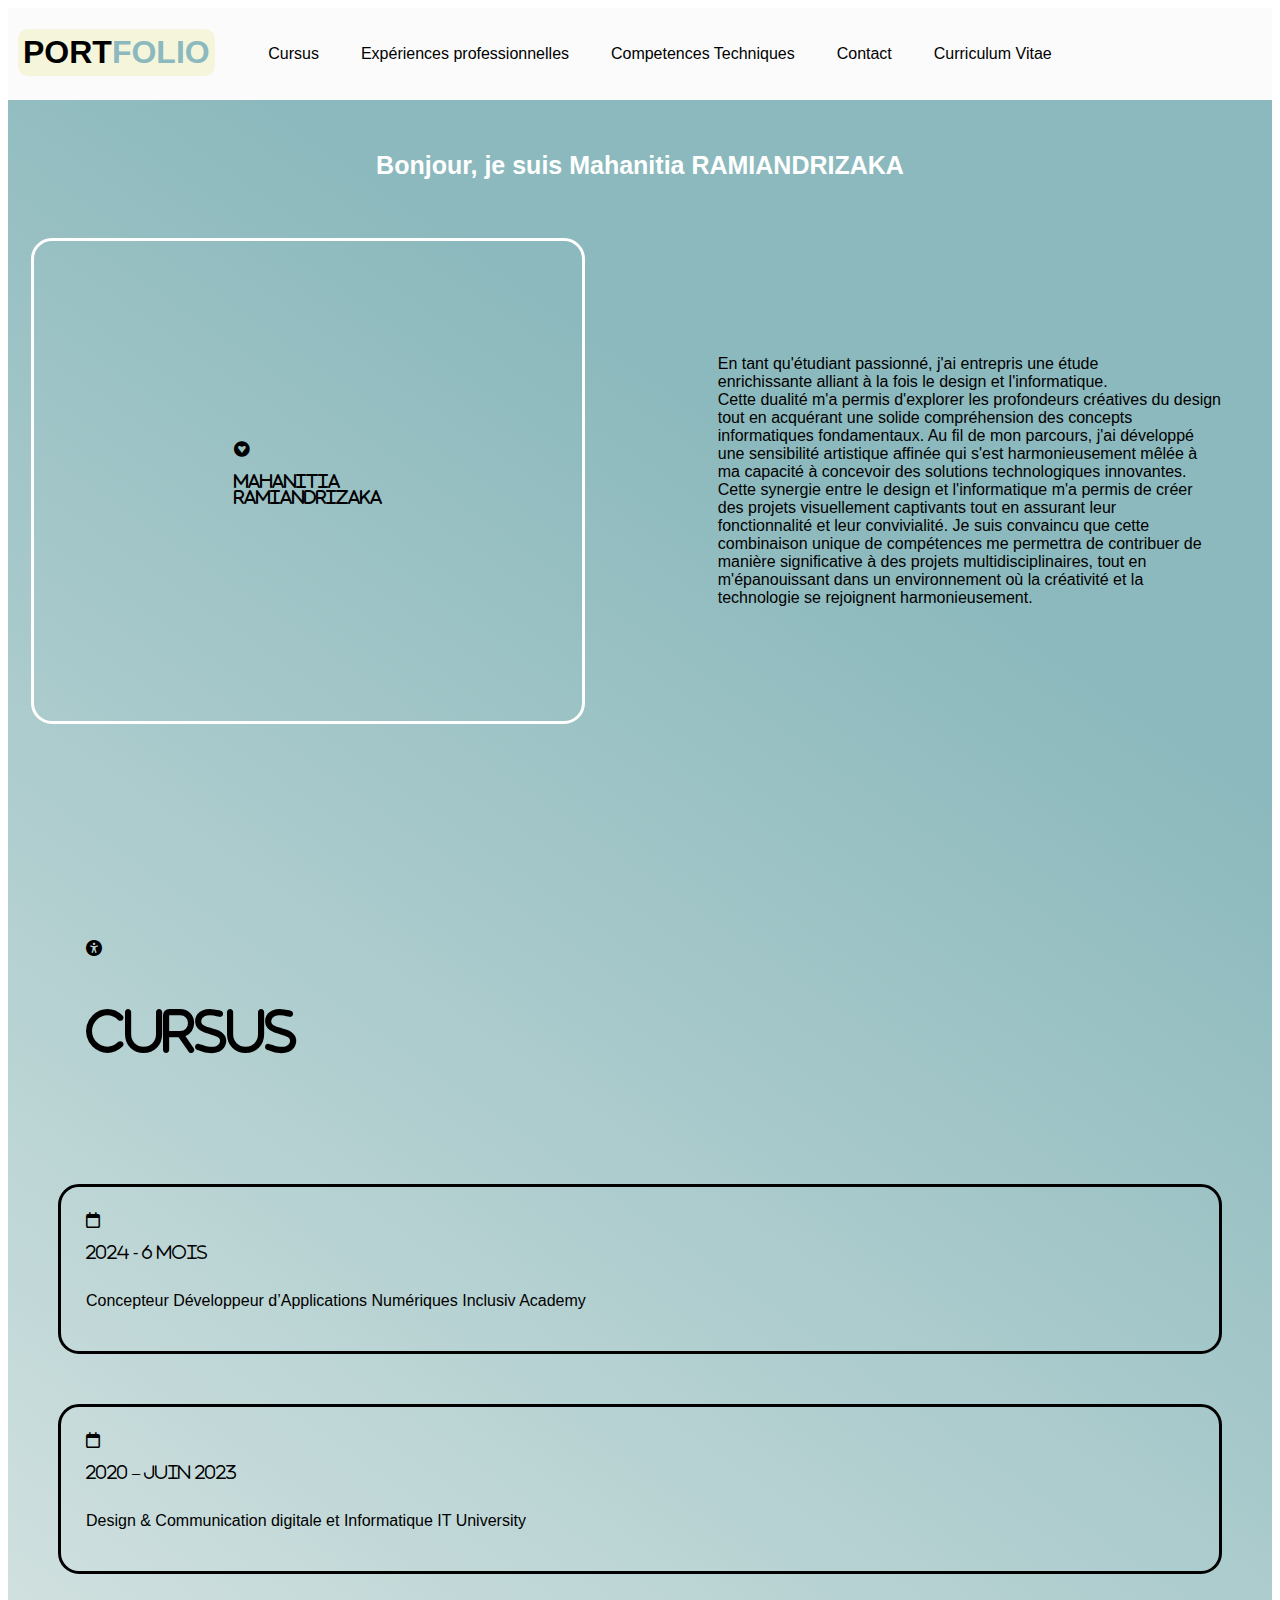
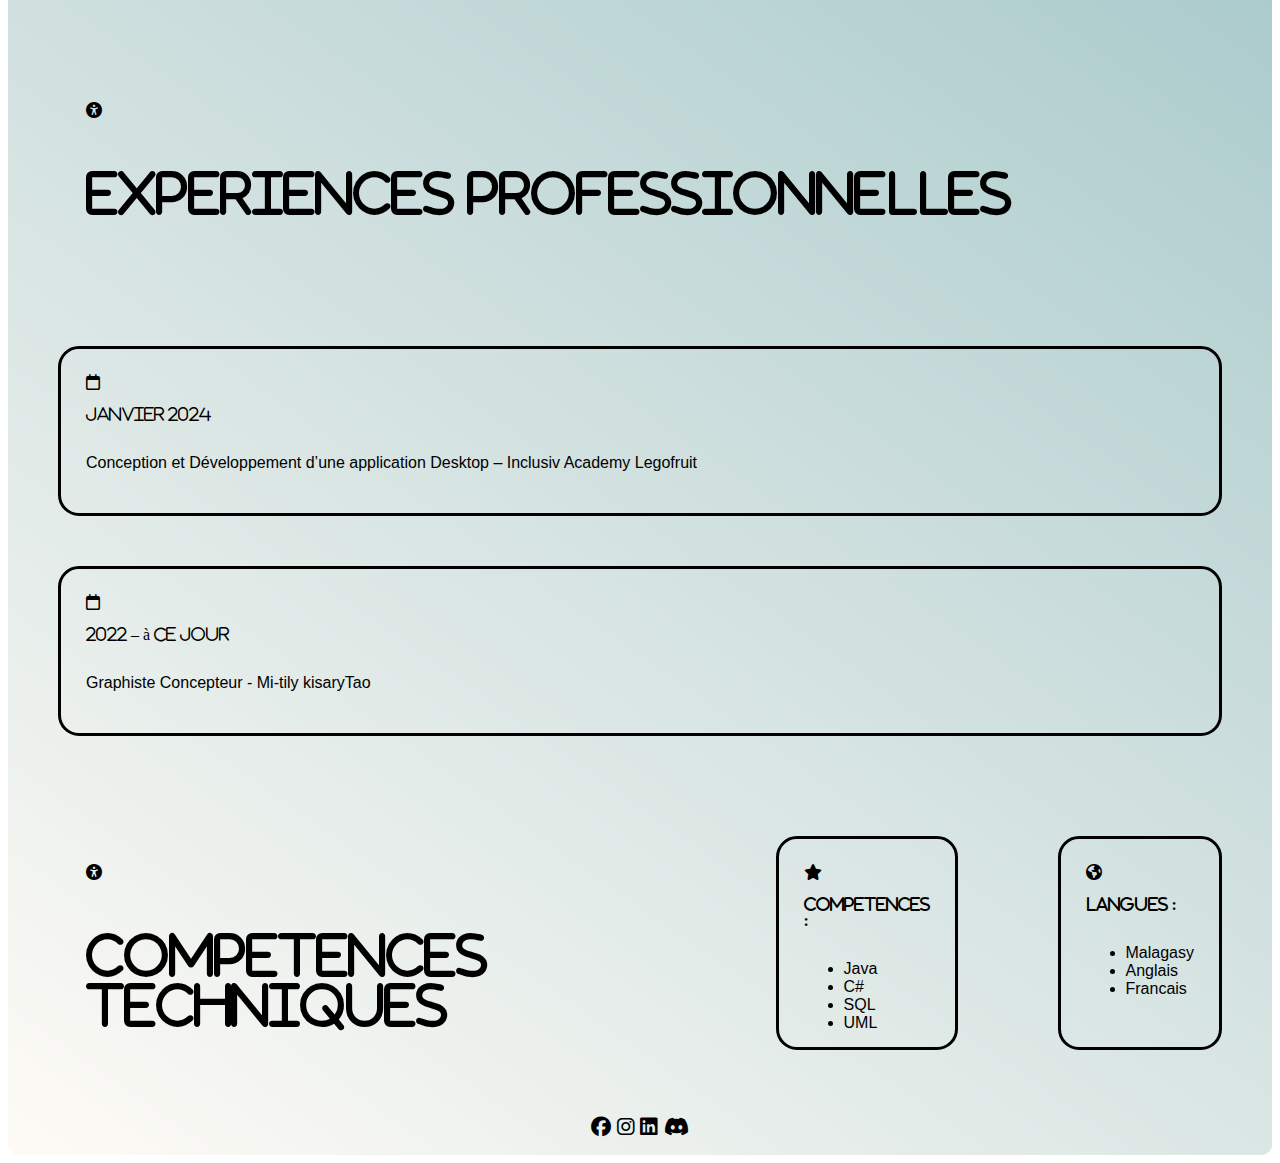
<file: index.html>
<!DOCTYPE html>
<html lang="en">
  <head>
    <meta charset="UTF-8" />
    <meta name="viewport" content="width=device-width, initial-scale=1.0" />
    <link rel="stylesheet" href="Assets/CSS/style.css" />
    <link
      rel="stylesheet"
      href="Assets/fontawesome-free-6.5.1-web/css/all.css"
    />

    <link
      rel="stylesheet"
      href="./Assets/bootstrap-5.3.2-dist/js/bootstrap.js"
    />
    <title>PORTFOLIO</title>
  </head>
  <body>
    <div class="root">
      <header class="home">
        <h1 class="portfolio">
          <a href="#">PORT<span style="color: #8cb9bd">FOLIO</span></a>
        </h1>
        <ul>
          <li><a href="#formations">Cursus</a></li>
          <li><a href="#experiences">Expériences professionnelles</a></li>
          <li><a href="#competences">Competences Techniques</a></li>
          <li><a href="./Page/contact.html">Contact</a></li>
          <li><a href="./Page/contact.html">Curriculum Vitae</a></li>
        </ul>
      </header>
      <section>
        <span>
          <p>
            <b>Bonjour, je suis Mahanitia RAMIANDRIZAKA</b>
          </p></span
        >
        <div class="prenom">
          <i class="fa-brands fa-gratipay">
            <p>
              mahanitia <br />
              RAMIANDRIZAKA
            </p></i
          >
        </div>
        <div class="speech">
          <p>
            En tant qu'étudiant passionné, j'ai entrepris une étude <br />
            enrichissante alliant à la fois le design et l'informatique.
            <br />Cette dualité m'a permis d'explorer les profondeurs créatives
            du design<br />
            tout en acquérant une solide compréhension des concepts<br />
            informatiques fondamentaux. Au fil de mon parcours, j'ai
            développé<br />
            une sensibilité artistique affinée qui s'est harmonieusement mêlée
            à<br />
            ma capacité à concevoir des solutions technologiques innovantes.<br />
            Cette synergie entre le design et l'informatique m'a permis de
            créer<br />
            des projets visuellement captivants tout en assurant leur<br />
            fonctionnalité et leur convivialité. Je suis convaincu que cette<br />
            combinaison unique de compétences me permettra de contribuer de<br />
            manière significative à des projets multidisciplinaires, tout en<br />
            m'épanouissant dans un environnement où la créativité et la<br />
            technologie se rejoignent harmonieusement.
          </p>
        </div>
      </section>

      <section_1 id="formations">
        <div class="formation">
          <i class="fa-solid fa-universal-access"><p>Cursus</p></i>
        </div>
        <div class="formation1">
          <i class="fa-regular fa-calendar"><p>2024 - 6 mois</p></i>
          <p class="p">
            Concepteur Développeur d’Applications Numériques Inclusiv Academy
          </p>
        </div>
        <div class="formation2">
          <i class="fa-regular fa-calendar"><p>2020 – Juin 2023</p></i>
          <p class="p">
            Design & Communication digitale et Informatique IT University
          </p>
        </div>
      </section_1>

      <section_2 id="experiences">
        <div class="experience">
          <i class="fa-solid fa-universal-access"
            ><p>Experiences professionnelles</p></i
          >
        </div>
        <div class="experience1">
          <i class="fa-regular fa-calendar"><p>Janvier 2024</p></i>
          <p class="p">
            Conception et Développement d’une application Desktop – Inclusiv
            Academy Legofruit
          </p>
        </div>
        <div class="experience2">
          <i class="fa-regular fa-calendar"><p>2022 – à ce jour</p></i>
          <p class="p">Graphiste Concepteur - Mi-tily kisaryTao</p>
        </div>
      </section_2>

      <section_3 id="competences">
        <div class="competence">
          <i class="fa-solid fa-universal-access"
            ><p>Competences Techniques</p></i
          >
        </div>
        <div class="competences">
          <i class="fa-solid fa-star"><p>Competences :</p></i>
          <ul class="p">
            <li>Java</li>
            <li>C#</li>
            <li>SQL</li>
            <li>UML</li>
          </ul>
        </div>
        <div class="langue">
          <i class="fa-solid fa-earth-americas"><p>Langues :</p></i>
          <ul class="p">
            <li>Malagasy</li>
            <li>Anglais</li>
            <li>Francais</li>
          </ul>
        </div>
      </section_3>

      <footer>
        <ul>
          <li>
            <a href="#"><i class="fa-brands fa-facebook"></i></a>
          </li>
          <li>
            <a href="#"><i class="fa-brands fa-instagram"></i></a>
          </li>
          <li>
            <a href="#"><i class="fa-brands fa-linkedin"></i></a>
          </li>
          <li>
            <a href="#"><i class="fa-brands fa-discord"></i></a>
          </li>
        </ul>
      </footer>
    </div>
  </body>
</html>
</file>
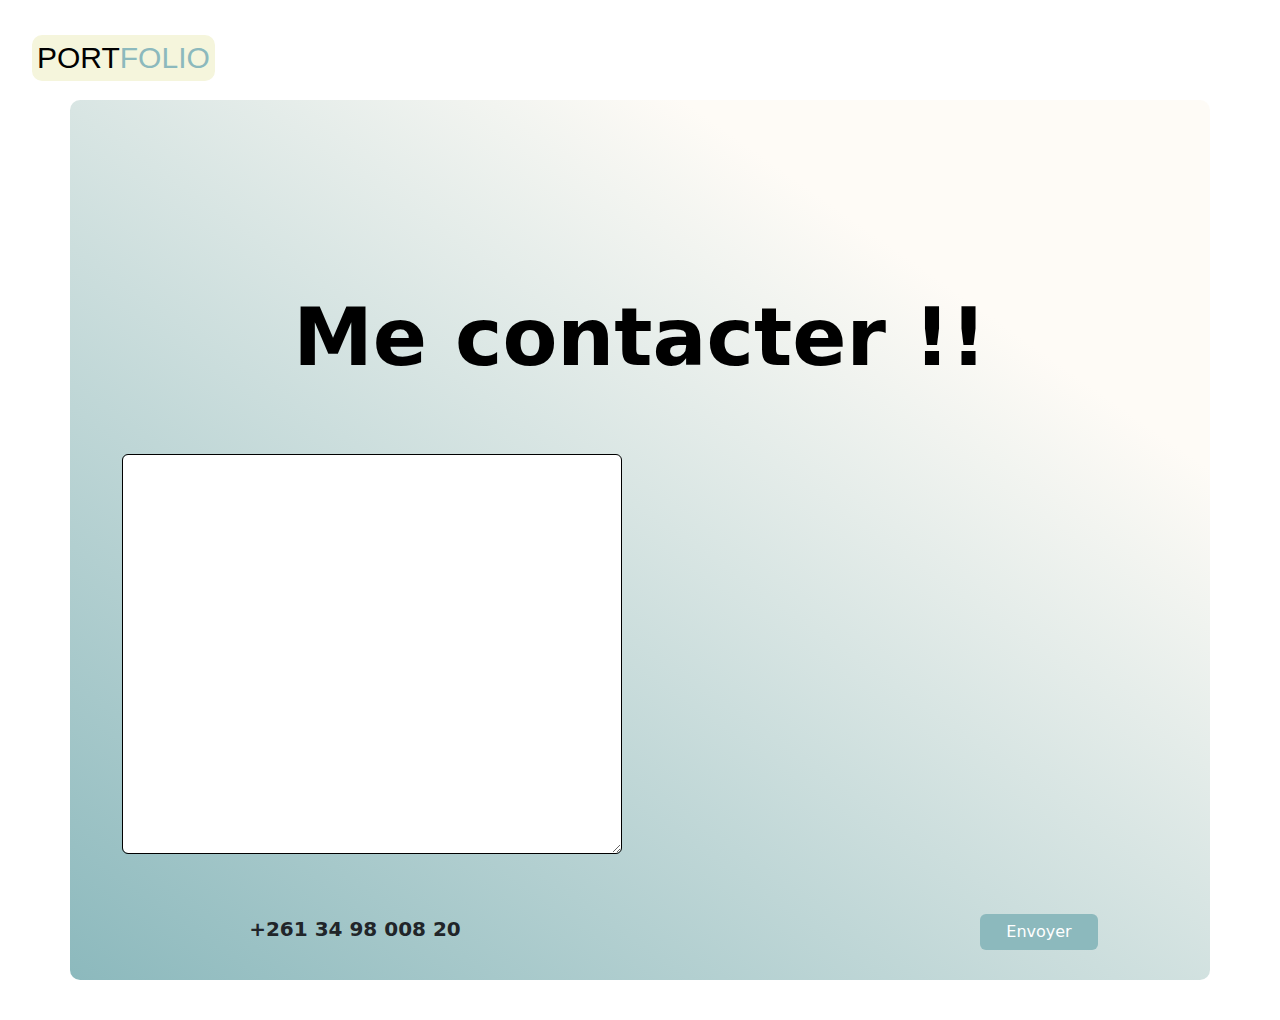
<file: Page/contact.html>
<!DOCTYPE html>
<html lang="en">
  <head>
    <meta charset="UTF-8" />
    <meta name="viewport" content="width=device-width, initial-scale=1.0" />
    <title>Document</title>
    <link rel="stylesheet" href="../Assets/CSS/style contact.css" />
    <link
      rel="stylesheet"
      href="../Assets/bootstrap-5.3.2-dist/css/bootstrap.css"
    />
    <script src="../Assets/bootstrap-5.3.2-dist/js/bootstrap.js"></script>
    <link
      rel="stylesheet"
      href="../Assets/fontawesome-free-6.5.1-web/css/all.css"
    />
  </head>
  <body>
    <form action="../index.html" method="post">
      <div class="container text-center" id="root">
        <div class="row">
          <div class="col-sm-8">
            <h1 class="portfolio">
              <a href="../index.html"
                >PORT<span style="color: #8cb9bd; margin: 0; padding: 0"
                  >FOLIO</span
                ></a
              >
            </h1>
          </div>
        </div>

        <div class="row" id="row-section">
          <div class="col-sm" id="information">
            <p><b>Me contacter !!</b></p>
          </div>
          <div class="col-sm">
            <form action="" method="post">
              <div class="form-floating">
                <textarea
                  class="form-control"
                  placeholder="Leave a comment here"
                  id="floatingTextarea2"
                  style="height: 400px; width: 500px"
                ></textarea>
              </div>
            </form>
          </div>
        </div>
        <div class="row">
          <div class="col-sm" id="cnt">
            <p><b>+261 34 98 008 20</b></p>
          </div>
          <div class="col-sm">
            <button type="submit" class="btn btn-primary" id="btn">
              Envoyer
            </button>
          </div>
        </div>
      </div>
    </form>
  </body>
</html>
</file>
<file: Assets/CSS/style.css>
* {
  scroll-behavior: smooth;
}

.root {
  width: 100w;
  height: auto;
  border-radius: 10px;
  /*background-color: rgb(59, 53, 53);*/
  background-image: linear-gradient(35deg, #fefbf6 0%, #8cb9bd 78%);
  border-radius: 10px;
  display: grid;
  grid-template-columns: 1fr;
  grid-template-rows: 0.1fr 1fr 0.1fr;
}

header {
  background-color: rgb(251, 251, 251);
  width: auto;
  height: auto;
}

header ul {
  display: flex;
  justify-content: center;
  list-style: none;
  animation: SlideTop 1s ease forwards;
  animation-delay: 2s;
}

header li {
  padding: 2cap;
}

header a {
  text-decoration: none;
  color: black;
  font-family: Arial, Helvetica, sans-serif;
}

header h1 {
  position: absolute;
  font-family: "Lucida Sans", "Lucida Sans Regular", "Lucida Grande",
    "Lucida Sans Unicode", Geneva, Verdana, sans-serif;
  position: fixed;
  margin-left: 10px;
  background-color: beige;
  padding: 5px;
  border-radius: 10px;
  animation: portflioanimation 1s ease forwards;
  animation-delay: 2s;
}

header a:hover {
  color: #8cb9bd;
}

section span {
  position: absolute;
  margin-top: -630px;
  color: white;
  font-family: Arial, Helvetica, sans-serif;
  font-size: 25px;
}

section {
  display: flex;
  flex-direction: row;
  justify-content: center;
  align-items: center;
  grid-column-gap: 10cap;
}

section div {
  border-style: solid;
  border-color: white;
  border-radius: 2cap;
  padding: 200px;
}

.speech {
  border-color: transparent;
  padding: 25px;
  font-family: Arial, Helvetica, sans-serif;
  animation: speech 1s ease forwards;
  animation-delay: 2s;
}

.section_1 {
  display: flex;
  background-color: wheat;
  flex-direction: row;
  justify-content: left;
  height: 30cap;
}

section_1 div {
  border-style: solid;
  margin: 50px;
  padding: 25px;
  border-radius: 2cap;
}

section_1 .formation {
  display: block;
  border-color: transparent;
  border-radius: 10px;
  width: 50cap;
  justify-items: left;
}

section_1 .formation p {
  font-size: 50px;
}

section_1 .p {
  font-family: Arial, Helvetica, sans-serif;
}

.section_2 {
  display: flex;
  height: 90vw;
  flex-direction: row;
  justify-content: left;
  height: 30cap;
}

section_2 div {
  border-style: solid;
  margin: 50px;
  padding: 25px;
  border-radius: 2cap;
}

section_2 .experience p {
  font-size: 50px;
}

section_2 .experience {
  border-color: transparent;
}

section_2 .p {
  font-family: Arial, Helvetica, sans-serif;
}

section_3 {
  display: flex;
  height: 9vw;
  flex-direction: row;
  justify-content: left;
  height: 30cap;
}

section_3 div {
  border-style: solid;
  margin: 50px;
  padding: 25px;
  border-radius: 2cap;
}

section_3 .competence p {
  font-size: 50px;
}

section_3 .competence {
  border-color: transparent;
}

section_3 .p {
  font-family: Arial, Helvetica, sans-serif;
}

.prenom {
  display: flex;
  animation: prenom 1s ease forwards;
  animation-delay: 2s;
}

section .prenom:hover {
  color: rgb(250, 250, 255);
  background-image: url(../images/mahanitia.png);
  background-size: cover;
  background-position: 10px;
  box-shadow: 10px 10px 10px rgb(1, 1, 1);
  border-color: black;
}

section .speech:hover {
  border-color: black;
  box-shadow: 10px 10px 10px rgb(1, 1, 1);
}

footer {
  text-align: center;
}

footer li {
  list-style: none;
  display: inline;
  padding: 2cap;
}

footer a {
  font-size: 20px;
  text-decoration: none;
  color: black;
  margin-left: -40px;
  font-family: Arial, Helvetica, sans-serif;
  list-style: none;
}

footer a:hover {
  border-style: solid;
  padding: 10px;
  border-radius: 5px;
  border-color: #8cb9bd;
}

.portfolio {
  scroll-behavior: smooth;
}

/*@keyframes SlideTop {
  0% {
    transform: translateX(100px);
    opacity: 0;
  }
}*/

@keyframes portflioanimation {
  0% {
    transform: translateX(-100px);
    opacity: 0;
  }
}
/*
@keyframes speech {
  0% {
    transform: translateX(100px);
    opacity: 0;
  }
}

@keyframes prenom {
  0% {
    transform: translateX(-100px);
    opacity: 0;
  }
}*/

@media screen and (max-width: 1400px) {
  .root {
    width: auto;
  }
}

@media screen and (max-width: 1200px) {
  .root {
    width: auto;
  }

  header ul {
    padding: 0px;
  }

  section div {
    padding: 100px;
  }
}

@media screen and (max-width: 1050px) {
  .root {
    width: auto;
  }
  .speech {
    font-size: 15px;
  }

  section {
    grid-column-gap: 1cap;
  }

  section div {
    padding: 80px;
  }

  header li {
    padding: 1cap;
  }

  header h1 {
    position: absolute;
    position: fixed;
    margin-left: 8px;
    margin-top: 15px;
    background-color: beige;
    padding: 3px;
    font-size: 30px;
  }
}

@media screen and (max-width: 960px) {
  .root {
    width: auto;
  }
  .speech {
    font-size: 13px;
  }

  section {
    align-items: center;
    margin-left: -150px;
  }

  section div {
    padding: 50px;
  }
}
</file>
<file: Assets/CSS/style contact.css>
* {
  margin: 20px;
}

.col-sm-8 {
  text-align: left;
}

#root {
  width: 100w;
  height: auto;
  background-image: linear-gradient(35deg, #8cb9bd 0%, #fefbf6 78%);
  border-radius: 10px;
  margin-top: 80px;
}

.col-sm-8 a {
  text-decoration: none;
  color: black;
  font-size: 30px;
  position: fixed;
  margin-top: -65px;
  font-family: "Lucida Sans", "Lucida Sans Regular", "Lucida Grande",
    "Lucida Sans Unicode", Geneva, Verdana, sans-serif;
  background-color: beige;
  margin-left: -90px;
  border-radius: 10px;
  padding: 5px;
  animation: portflioanimation 1s ease forwards;
  animation-delay: 2s;
}

#information {
  justify-content: center;
  align-items: center;
}

#information p {
  font-size: 80px;
  margin-top: 100px;
  color: black;
}

#row-section {
  margin-top: 50px;
}

#btn {
  float: right;
  margin-right: 80px;
  padding: 1% 5% 1% 5%;
  background-color: #8cb9bd;
  border-color: transparent;
}

#floatingTextarea2 {
  font-size: 20px;
  border-color: black;
}

#cnt {
  font-size: 20px;
}

@keyframes portflioanimation {
  0% {
    transform: translateX(-100px);
    opacity: 0;
  }
}
</file>
